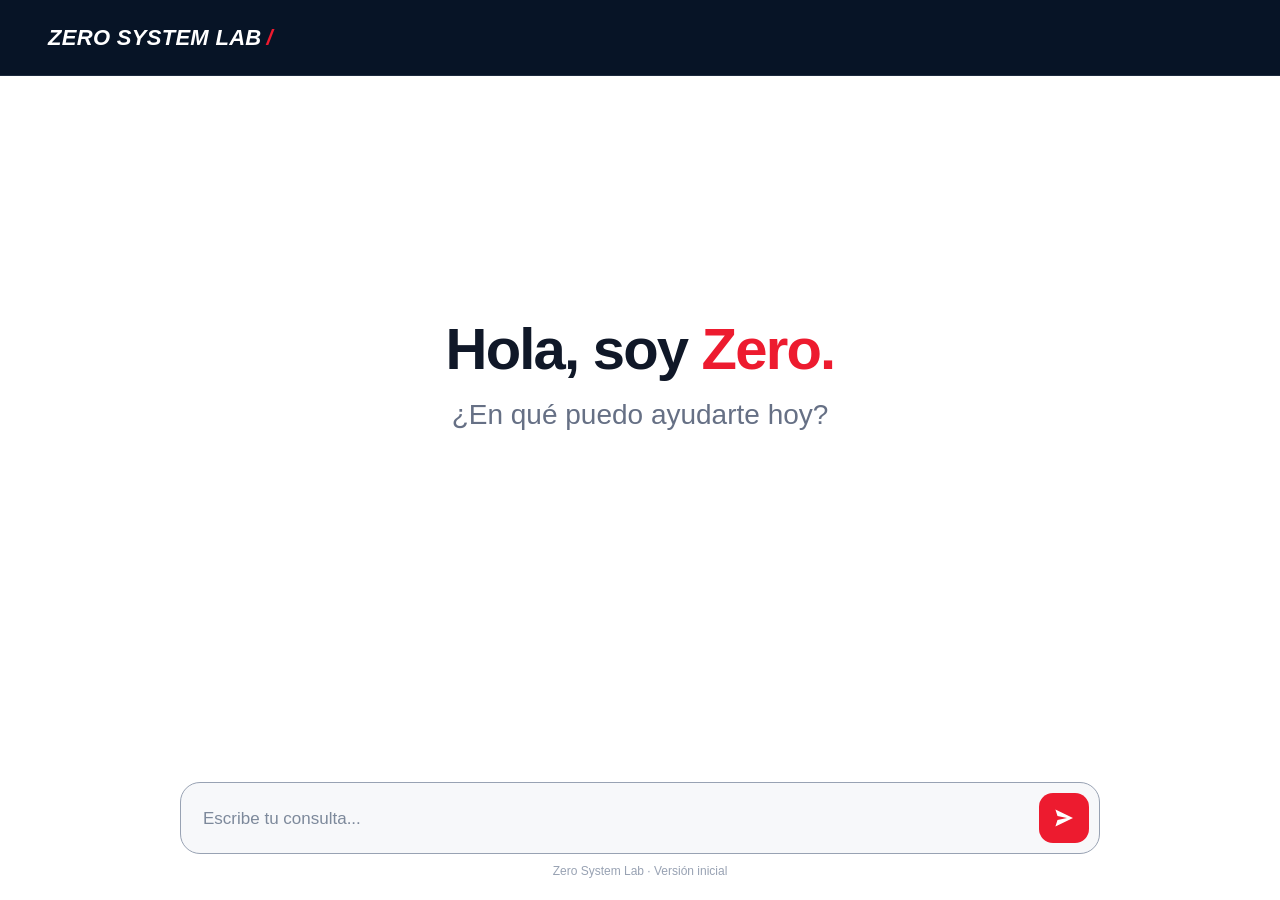
<file: index.html>
<!DOCTYPE html>
<html lang="es">
<head>
    <meta charset="UTF-8">
    <meta name="viewport" content="width=device-width, initial-scale=1.0">
    <title>Zero System Lab</title>
    <link rel="stylesheet" href="css/zero.css">
</head>
<body>
    <header class="topbar">
        <div class="brand">ZERO SYSTEM LAB<span>/</span></div>
    </header>

    <main class="zero-app">
        <section class="welcome" id="welcome">
            <h1>Hola, soy <span>Zero.</span></h1>
            <p>¿En qué puedo ayudarte hoy?</p>
        </section>

        <section class="conversation" id="conversation" aria-live="polite"></section>

        <div class="composer-wrapper">
            <form class="composer" id="chatForm">
                <textarea id="messageInput" rows="1" maxlength="500"
                    placeholder="Escribe tu consulta..."
                    aria-label="Escribe tu consulta"></textarea>

                <button class="send-button" id="sendButton" type="submit"
                    aria-label="Enviar mensaje">
                    <svg viewBox="0 0 24 24" aria-hidden="true">
                        <path d="M3.4 20.4 21 12 3.4 3.6l2.1 6.5L15 12l-9.5 1.9-2.1 6.5Z"></path>
                    </svg>
                </button>
            </form>
            <div class="zero-note">Zero System Lab · Versión inicial</div>
        </div>
    </main>

    <script src="js/engine.js"></script>
    <script src="js/zero.js"></script>
</body>
</html>
</file>
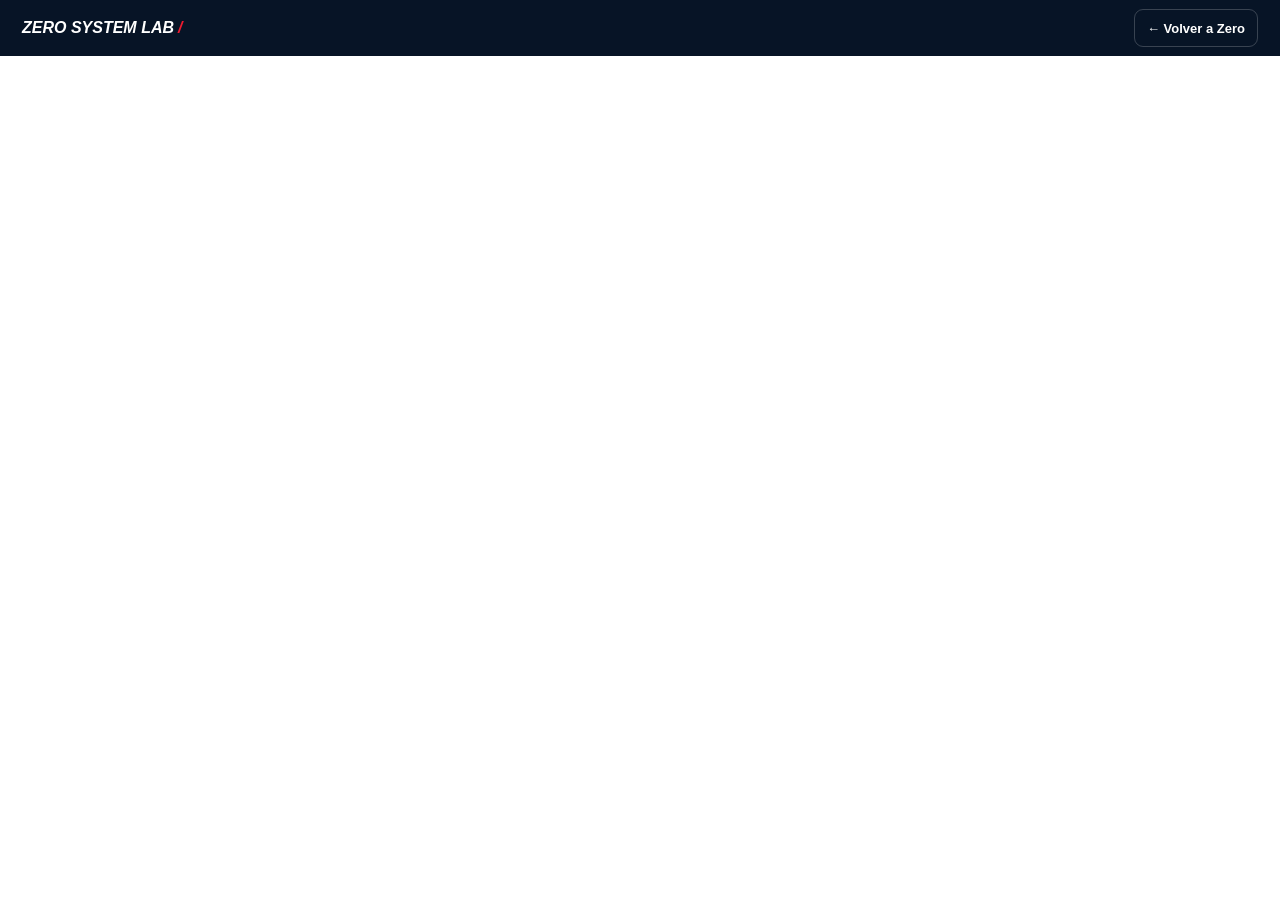
<file: apps/app-001.html>
<!DOCTYPE html>
<html lang="es">
<head>
  <meta charset="UTF-8">
  <meta name="viewport" content="width=device-width, initial-scale=1.0">
  <meta name="robots" content="noindex, nofollow">
  <meta name="color-scheme" content="light">
  <title>Mapa Interactivo CITE/UT | Zero System Lab</title>

  <style>
    :root {
      color-scheme: light;
      --navy: #071426;
      --red: #ed1b2f;
      --footer-mask: 34px;
    }

    * {
      box-sizing: border-box;
    }

    html,
    body {
      width: 100%;
      height: 100%;
      margin: 0;
      padding: 0;
      overflow: hidden;
      background: #ffffff;
      font-family: Inter, -apple-system, BlinkMacSystemFont, "Segoe UI",
        Roboto, Helvetica, Arial, sans-serif;
    }

    .zero-bar {
      width: 100%;
      height: 56px;
      margin: 0;
      padding: 8px 22px;
      display: flex;
      align-items: center;
      justify-content: space-between;
      gap: 16px;
      background: var(--navy);
      color: #ffffff;
    }

    .brand {
      margin: 0;
      font-size: 16px;
      font-weight: 800;
      font-style: italic;
      white-space: nowrap;
    }

    .brand span {
      margin-left: 4px;
      color: var(--red);
    }

    .back {
      min-height: 38px;
      padding: 0 12px;
      display: inline-flex;
      align-items: center;
      justify-content: center;
      border: 1px solid rgba(255,255,255,.20);
      border-radius: 9px;
      color: #ffffff;
      text-decoration: none;
      font-size: 13px;
      font-weight: 600;
    }

    .app-stage {
      position: relative;
      width: 100%;
      height: calc(100% - 56px);
      margin: 0;
      padding: 0;
      overflow: hidden;
      background: #ffffff;
    }

    .app-frame {
      position: absolute;
      inset: 0;
      display: block;
      width: 100%;
      height: 100%;
      margin: 0;
      padding: 0;
      border: 0;
      outline: 0;
      background: #ffffff;
    }

    .footer-mask {
      position: absolute;
      z-index: 10;
      left: 0;
      right: 16px;
      bottom: 0;
      height: var(--footer-mask);
      margin: 0;
      padding: 0;
      background: #ffffff;
      pointer-events: none;
    }

    @media (max-width: 700px) {
      :root {
        --footer-mask: 30px;
      }

      .zero-bar {
        height: 52px;
        padding: 7px 12px;
      }

      .brand {
        font-size: 14px;
      }

      .back {
        min-height: 36px;
        padding: 0 10px;
        font-size: 12px;
      }

      .app-stage {
        height: calc(100% - 52px);
      }
    }
  </style>
</head>

<body>
  <header class="zero-bar">
    <div class="brand">ZERO SYSTEM LAB<span>/</span></div>
    <a class="back" href="../index.html">← Volver a Zero</a>
  </header>

  <main class="app-stage">
    <iframe
      class="app-frame"
      src="https://nf-001.streamlit.app/?embed=true&theme=light"
      title="Mapa Interactivo CITE/UT"
      loading="eager"
      scrolling="yes"
      referrerpolicy="strict-origin-when-cross-origin">
    </iframe>

    <div class="footer-mask" aria-hidden="true"></div>
  </main>
</body>
</html>
</file>
<file: css/zero.css>
:root {
    --navy: #071426;
    --text: #101828;
    --muted: #667085;
    --border: #d7dde7;
    --surface: #ffffff;
    --surface-soft: #f7f8fa;
    --red: #ed1b2f;
    --red-hover: #d81427;
}
* { box-sizing: border-box; }
html, body { margin: 0; min-height: 100%; }
body {
    font-family: Inter, -apple-system, BlinkMacSystemFont, "Segoe UI", Roboto, Helvetica, Arial, sans-serif;
    background: var(--surface);
    color: var(--text);
}
.topbar {
    height: 76px;
    display: flex;
    align-items: center;
    padding: 0 48px;
    background: var(--navy);
    border-bottom: 1px solid #1c2a3d;
}
.brand {
    color: #fff;
    font-size: 22px;
    font-weight: 800;
    font-style: italic;
    letter-spacing: .3px;
}
.brand span { color: var(--red); margin-left: 5px; }

.zero-app {
    width: min(920px, calc(100% - 40px));
    min-height: calc(100vh - 76px);
    margin: 0 auto;
    display: flex;
    flex-direction: column;
}
.welcome {
    flex: 1;
    display: flex;
    flex-direction: column;
    justify-content: center;
    align-items: center;
    padding-bottom: 90px;
    text-align: center;
}
.welcome h1 {
    margin: 0;
    font-size: clamp(38px, 5vw, 58px);
    line-height: 1.1;
    letter-spacing: -1.8px;
}
.welcome h1 span { color: var(--red); }
.welcome p {
    margin: 18px 0 0;
    color: var(--muted);
    font-size: clamp(20px, 2.5vw, 28px);
}

.conversation {
    display: none;
    flex: 1;
    padding: 50px 0 160px;
}
.zero-app.chat-active .conversation { display: block; }
.zero-app.chat-active .welcome { display: none; }

.message { display: flex; margin-bottom: 28px; }
.message.user { justify-content: flex-end; }
.message.zero { justify-content: flex-start; }
.message-content {
    max-width: 72%;
    padding: 14px 18px;
    font-size: 16px;
    line-height: 1.55;
    border-radius: 18px;
}
.message.user .message-content {
    background: var(--navy);
    color: #fff;
    border-bottom-right-radius: 5px;
}
.message.zero .message-content {
    background: var(--surface-soft);
    color: var(--text);
    border: 1px solid #eaecf0;
    border-bottom-left-radius: 5px;
}

.composer-wrapper {
    position: sticky;
    bottom: 0;
    padding: 20px 0 22px;
    background: linear-gradient(to bottom, rgba(255,255,255,0), #fff 28%);
}
.composer {
    min-height: 70px;
    display: flex;
    align-items: flex-end;
    gap: 12px;
    padding: 10px 10px 10px 22px;
    background: var(--surface-soft);
    border: 1.5px solid #98a2b3;
    border-radius: 20px;
    transition: border-color .2s ease, box-shadow .2s ease;
}
.composer:focus-within {
    border-color: var(--navy);
    box-shadow: 0 0 0 3px rgba(7,20,38,.07);
}
.composer textarea {
    flex: 1;
    min-height: 48px;
    max-height: 150px;
    padding: 12px 0;
    resize: none;
    border: none;
    outline: none;
    background: transparent;
    color: var(--text);
    font: inherit;
    font-size: 17px;
    line-height: 24px;
}
.composer textarea::placeholder { color: #7d899b; }

.send-button {
    width: 50px;
    height: 50px;
    flex: 0 0 50px;
    display: grid;
    place-items: center;
    border: none;
    border-radius: 14px;
    background: var(--red);
    cursor: pointer;
    transition: background .2s ease, transform .15s ease;
}
.send-button:hover { background: var(--red-hover); }
.send-button:active { transform: scale(.96); }
.send-button svg { width: 24px; height: 24px; fill: #fff; }

.zero-note {
    margin-top: 10px;
    text-align: center;
    color: #98a2b3;
    font-size: 12px;
}
.zero-action {
    display: inline-flex;
    align-items: center;
    margin-top: 16px;
    padding: 11px 16px;
    border-radius: 10px;
    background: var(--red);
    color: #fff;
    text-decoration: none;
    font-size: 14px;
    font-weight: 600;
    transition: background .2s ease, transform .15s ease;
}
.zero-action:hover { background: var(--red-hover); }
.zero-action:active { transform: scale(.98); }

@media (max-width: 640px) {
    .topbar { height: 64px; padding: 0 20px; }
    .brand { font-size: 18px; }
    .zero-app { width: calc(100% - 28px); min-height: calc(100vh - 64px); }
    .welcome { padding-bottom: 70px; }
    .welcome h1 { font-size: 38px; }
    .welcome p { font-size: 20px; }
    .conversation { padding-top: 30px; }
    .message-content { max-width: 88%; }
    .composer { min-height: 62px; padding: 7px 7px 7px 17px; border-radius: 17px; }
    .send-button { width: 46px; height: 46px; flex-basis: 46px; }
}
</file>
